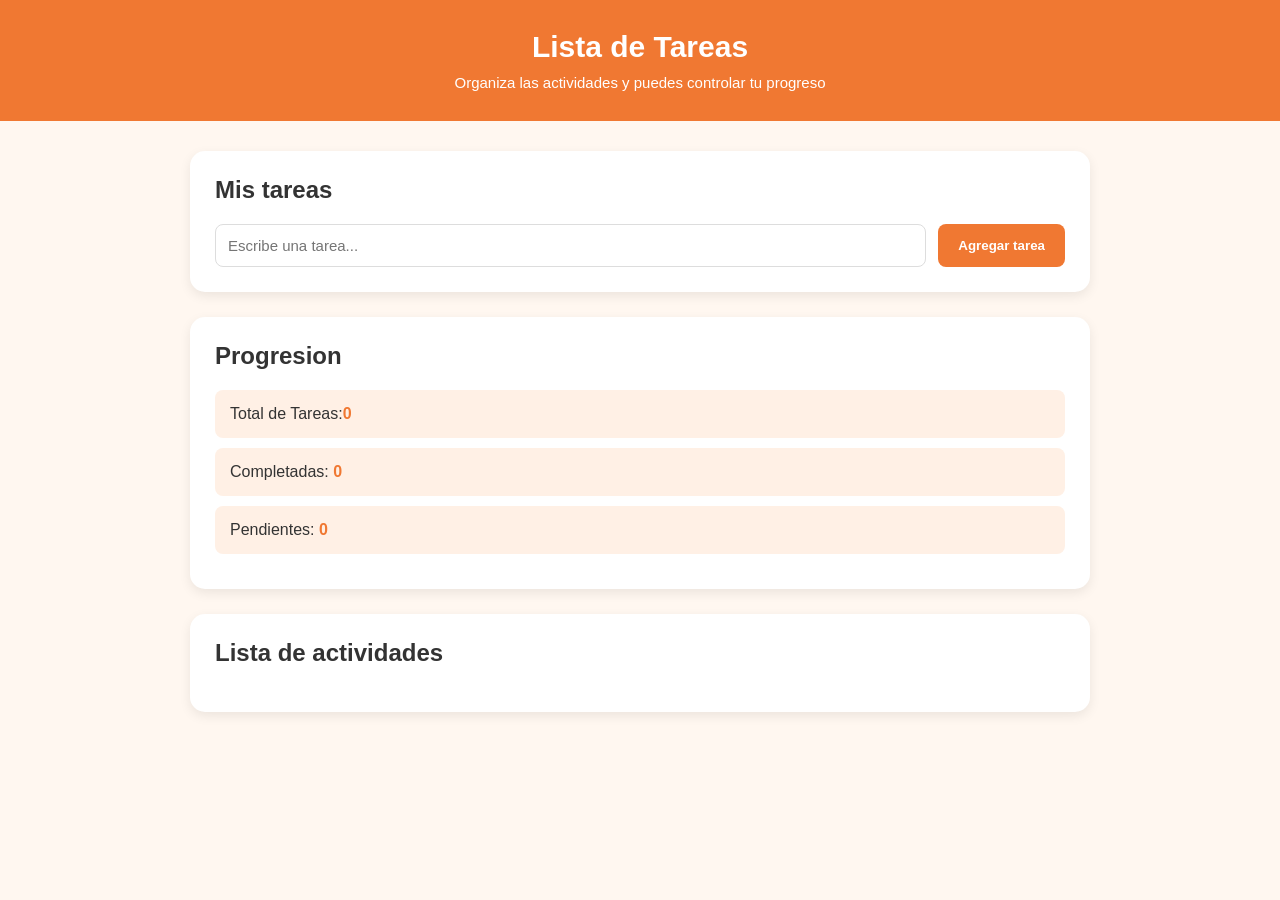
<file: 01-lista-tareas/index.html>
<!DOCTYPE html>
<html lang="en">
<head>
    <meta charset="UTF-8">
    <meta name="viewport" content="width=device-width, initial-scale=1.0">
    <title>Lista de Tareas</title>
    <link rel="stylesheet" href="css/style.css">
    <script src="js/script.js" defer></script>

</head>
<body>
    <header>
        <h1>Lista de Tareas</h1>
        <p>Organiza las actividades y puedes controlar tu progreso</p>
    </header>

    <main>
        <section class="formulario">
            <h2>Mis tareas</h2>

            <form id="tareaForm">
                <input type="text" id="tareaInput" placeholder="Escribe una tarea...">
                <button type="submit">Agregar tarea</button>
            </form>
        </section>

        <section class="contador">
            <h2>Progresion</h2>

            <p>Total de Tareas:<span id="totalTareas">0</span></p>

            <p>Completadas: <span id="tareasCompletadas">0</span></p>
            
            <p>Pendientes: <span id="tareasPendientes">0</span></p>
        
        </section>

        <section class="lista">
            <h2>Lista de actividades</h2>

            <ul id="listaTareas">
            </ul>
        </section>

    </main>
</body>
</html>
</file>
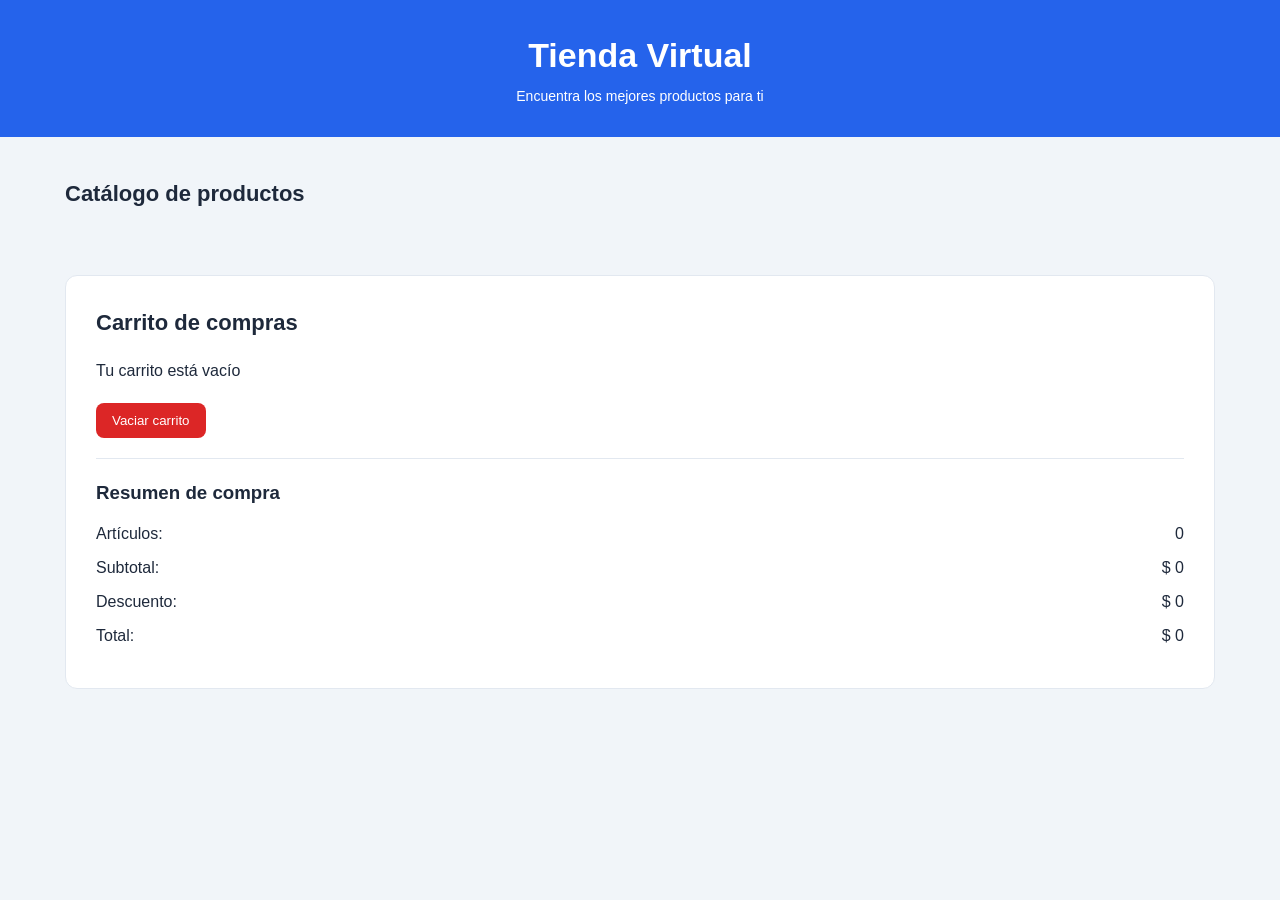
<file: 02-tienda-virtual/index.html>
<!DOCTYPE html>
<html lang="en">
<head>
    <meta charset="UTF-8">
    <meta name="viewport" content="width=device-width, initial-scale=1.0">
    <title>Tienda Virtual con Carrito</title>
    <link rel="stylesheet" href="css/style.css">
    <script src="js/app.js" defer></script>
</head>
<body>
    <header class="header">
        <h1>Tienda Virtual</h1>
        <p>Encuentra los mejores productos para ti</p>
    </header>

    <main class="contenedor">

        <section class="catalogo">
            <h2>Catálogo de productos</h2>

            <div id="filtros" class="filtros">
                
            </div>

            <p id="contador-productos"></p>

            <div id="lista-productos" class="lista-productos">
                
            </div>
        </section>

        <section class="carrito">
            <h2>Carrito de compras</h2>

            <div id="lista-carrito">
                <p>Tu carrito está vacío</p>
            </div>

            <button id="vaciar-carrito" type="button">
                Vaciar carrito
            </button>

            <div class="resumen">
                <h3>Resumen de compra</h3>

                <p>Artículos: <span id="total-articulos">0</span></p>
                <p>Subtotal: <span id="subtotal">$ 0</span></p>
                <p>Descuento: <span id="descuento">$ 0</span></p>
                <p>Total: <span id="total">$ 0</span></p>
            </div>
        </section>

    </main>

</body>
</html>
</file>
<file: 01-lista-tareas/css/style.css>
* {
    margin: 0;
    padding: 0;
    box-sizing: border-box;
}

body {
    font-family: Arial, sans-serif;
    background-color: #fff7f0;
    color: #333333;
}


header {
    background-color: #f07832;
    color: white;
    text-align: center;
    padding: 30px 20px;
}

header h1 {
    font-size: 30px;
    margin-bottom: 10px;
}

header p {
    font-size: 15px;
}

main {
    width: 85%;
    max-width: 900px;
    margin: 30px auto;
}

.formulario {
    background-color: white;
    padding: 25px;
    border-radius: 15px;
    margin-bottom: 25px;
    box-shadow: 0 4px 12px rgba(0, 0, 0, 0.08);
}

.formulario h2 {
    margin-bottom: 20px;
}

.formulario form {
    display: flex;
    gap: 12px;
}

.formulario input {
    flex: 1;
    padding: 12px;
    border: 1px solid #dddddd;
    border-radius: 8px;
    font-size: 15px;
}

.formulario button {
    background-color: #f07832;
    color: white;
    border: none;
    padding: 12px 20px;
    border-radius: 8px;
    cursor: pointer;
    font-weight: bold;
}

.contador {
    background-color: white;
    padding: 25px;
    border-radius: 15px;
    margin-bottom: 25px;
    box-shadow: 0 4px 12px rgba(0, 0, 0, 0.08);
}

.contador h2 {
    margin-bottom: 20px;
}

.contador p {
    background-color: #fff0e5;
    padding: 15px;
    margin-bottom: 10px;
    border-radius: 8px;
}

.contador span {
    color: #f07832;
    font-weight: bold;
}

.lista {
    background-color: white;
    padding: 25px;
    border-radius: 15px;
    box-shadow: 0 4px 12px rgba(0, 0, 0, 0.08);
}

.lista h2 {
    margin-bottom: 20px;
}

.lista ul {
    list-style: none;
}

.lista li {
    background-color: #fff7f0;
    padding: 15px;
    margin-bottom: 12px;
    border-radius: 10px;
    border-left: 5px solid #f07832;
}

/* EL DISEÑO RESPONSIVE */

@media (max-width: 600px) {

    main {
        width: 92%;
    }

    header h1 {
        font-size: 25px;
    }

    .formulario form {
        flex-direction: column;
    }

    .formulario button {
        width: 100%;
    }

    .formulario,
    .contador,
    .lista {
        padding: 18px;
    }

}

.lista li.completada {
    background-color: #e1f5e9;
    border-left: 5px solid #39976b;
    color: #39976b;
}

.lista li button {
    background-color: #f07832;
    color: white;
    border: none;
    padding: 8px 12px;
    margin-left: 10px;
    border-radius: 6px;
    cursor: pointer;
}

.lista li button:hover {
    opacity: 0.85;
}
</file>
<file: 02-tienda-virtual/css/style.css>
* {
    margin: 0;
    padding: 0;
    box-sizing: border-box;
}

:root {
    --color-principal: #2563eb;
    --color-principal-hover: #1d4ed8;
    --color-fondo: #f1f5f9;
    --color-blanco: #ffffff;
    --color-texto: #1e293b;
    --color-secundario: #64748b;
    --color-borde: #e2e8f0;
    --color-exito: #16a34a;
    --color-error: #dc2626;
}

body {
    font-family: Arial, Helvetica, sans-serif;
    background-color: var(--color-fondo);
    color: var(--color-texto);
    line-height: 1.5;
}


.header {
    background-color: var(--color-principal);
    color: var(--color-blanco);
    text-align: center;
    padding: 30px 15px;
}

.header h1 {
    font-size: 28px;
    margin-bottom: 5px;
}

.header p {
    font-size: 14px;
}


.contenedor {
    width: 100%;
    max-width: 1200px;
    margin: 0 auto;
    padding: 25px 15px;
}

section h2 {
    font-size: 22px;
    margin-bottom: 20px;
}


.filtros {
    display: flex;
    flex-wrap: wrap;
    gap: 10px;
    margin-bottom: 15px;
}

.filtros button {
    padding: 9px 16px;
    border: 1px solid var(--color-borde);
    border-radius: 20px;
    background-color: var(--color-blanco);
    color: var(--color-texto);
    cursor: pointer;
    transition: 0.2s;
}

.filtros button:hover {
    background-color: var(--color-principal);
    color: var(--color-blanco);
}

.filtros button.activo {
    background-color: var(--color-principal);
    color: var(--color-blanco);
    border-color: var(--color-principal);
}

#contador-productos {
    color: var(--color-secundario);
    font-size: 14px;
    margin-bottom: 15px;
}


.lista-productos {
    display: grid;
    grid-template-columns: 1fr;
    gap: 18px;
}

.producto {
    background-color: var(--color-blanco);
    border: 1px solid var(--color-borde);
    border-radius: 12px;
    padding: 20px;
    box-shadow: 0 2px 8px rgba(0, 0, 0, 0.05);
}

.producto h3 {
    font-size: 18px;
    margin-bottom: 8px;
}

.producto p {
    font-size: 14px;
    color: var(--color-secundario);
    margin-bottom: 8px;
}

.producto .precio {
    font-size: 20px;
    font-weight: bold;
    color: var(--color-principal);
    margin: 12px 0;
}

.producto button {
    width: 100%;
    padding: 11px;
    background-color: var(--color-principal);
    color: var(--color-blanco);
    border: none;
    border-radius: 8px;
    cursor: pointer;
}

.producto button:hover {
    background-color: var(--color-principal-hover);
}

.producto button:disabled {
    background-color: #94a3b8;
    cursor: not-allowed;
}

.agotado {
    color: var(--color-error);
    font-weight: bold;
}


.carrito {
    background-color: var(--color-blanco);
    padding: 22px;
    border-radius: 12px;
    margin-top: 30px;
    border: 1px solid var(--color-borde);
}

#lista-carrito {
    display: flex;
    flex-direction: column;
    gap: 15px;
    margin-bottom: 20px;
}

#vaciar-carrito {
    padding: 10px 16px;
    border: none;
    border-radius: 8px;
    background-color: var(--color-error);
    color: var(--color-blanco);
    cursor: pointer;
}

#vaciar-carrito:hover {
    background-color: #b91c1c;
}


.resumen {
    border-top: 1px solid var(--color-borde);
    margin-top: 20px;
    padding-top: 20px;
}

.resumen h3 {
    margin-bottom: 15px;
}

.resumen p {
    display: flex;
    justify-content: space-between;
    margin-bottom: 10px;
}

@media (min-width: 600px) {

    .lista-productos {
        grid-template-columns: repeat(2, 1fr);
    }

    .header h1 {
        font-size: 34px;
    }

    .contenedor {
        padding: 30px 25px;
    }
}

@media (min-width: 900px) {

    .lista-productos {
        grid-template-columns: repeat(3, 1fr);
    }

    .contenedor {
        padding: 40px 25px;
    }

    .carrito {
        padding: 30px;
    }
}
</file>
